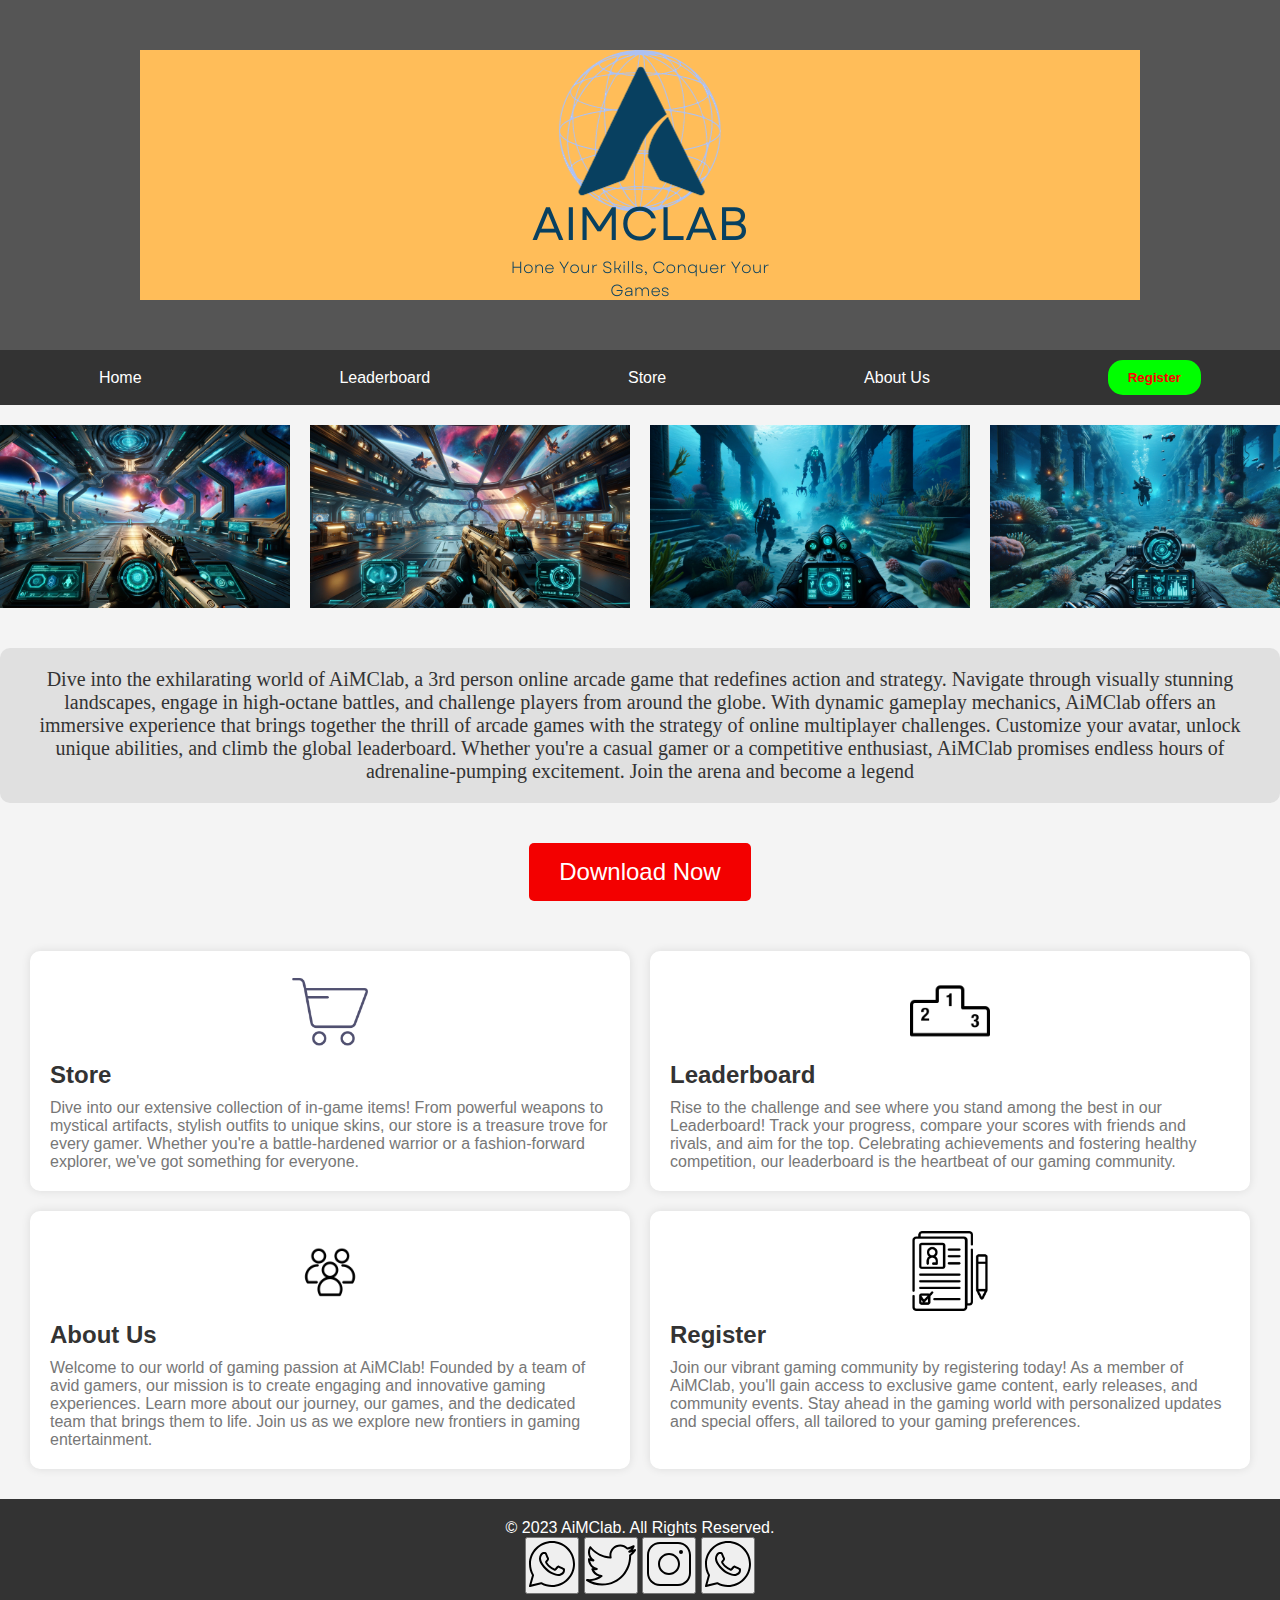
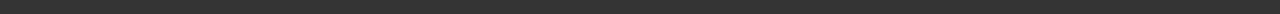
<file: aimclab/index.html>
<!DOCTYPE html>
<html lang="en">
<head>
    <meta charset="UTF-8">
    <meta name="viewport" content="width=device-width, initial-scale=1.0">
    <title>AiMClab - Home</title>
    <link rel="stylesheet" href="styles/home.css">
    
</head>
<body>
    <section id="banner">
        <img src="assets/AIMCLAB.png" alt="AiMClab Banner">
    </section>

    <nav>
        <a href="index.html">Home</a>
        <a href="leaderboard.html">Leaderboard</a>
        <a href="store.html">Store</a>
        <a href="amogus.html">About Us</a>
        <button id="registerBtn">Register</button>
    </nav>

    <div class="image-gallery">
        <img src="assets/foot1.png" alt="Image 1">
        <img src="assets/foot2.png" alt="Image 2">
        <img src="assets/foot3.png" alt="Image 3">
        <img src="assets/foot4.png" alt="Image 4">
    </div>

    <section id="description">
        <p>Dive into the exhilarating world of AiMClab, a 3rd person online arcade game that redefines action and strategy. Navigate through visually stunning landscapes, engage in high-octane battles, and challenge players from around the globe. With dynamic gameplay mechanics, AiMClab offers an immersive experience that brings together the thrill of arcade games with the strategy of online multiplayer challenges. Customize your avatar, unlock unique abilities, and climb the global leaderboard. Whether you're a casual gamer or a competitive enthusiast, AiMClab promises endless hours of adrenaline-pumping excitement. Join the arena and become a legend</p>
    </section>

    <div id="download-btn-container">
        <a href="path_to_download_link" class="download-btn">Download Now</a>
    </div>
    
    <section id="services">
        <div class="service">
            <a href="store.html" style="text-decoration: none; color: inherit;">
            <img src="assets/shop.png" alt="Store Service">
            <h2>Store</h2>
            <p>Dive into our extensive collection of in-game items! From powerful weapons to mystical artifacts, stylish outfits to unique skins, our store is a treasure trove for every gamer. Whether you're a battle-hardened warrior or a fashion-forward explorer, we've got something for everyone.</p>
        </a>
        </div>
        <div class="service">
            <a href="leaderboard.html" style="text-decoration: none; color: inherit;">
            <img src="assets/leaderb.png" alt="Leaderboard Service">
            <h2>Leaderboard</h2>
            <p>Rise to the challenge and see where you stand among the best in our Leaderboard! Track your progress, compare your scores with friends and rivals, and aim for the top. Celebrating achievements and fostering healthy competition, our leaderboard is the heartbeat of our gaming community.</p>
        </a>
        </div>
        <div class="service">
            <a href="amogus.html" style="text-decoration: none; color: inherit;">
            <img src="assets/aboutus.png" alt="About Us Service">
            <h2>About Us</h2>
            <p>Welcome to our world of gaming passion at AiMClab! Founded by a team of avid gamers, our mission is to create engaging and innovative gaming experiences. Learn more about our journey, our games, and the dedicated team that brings them to life. Join us as we explore new frontiers in gaming entertainment.</p>
        </a>
        </div>
        <div class="service">
            <a href="register.html" style="text-decoration: none; color: inherit;">
            <img src="assets/register.png" alt="Register Service">
            <h2>Register</h2>
            <p>Join our vibrant gaming community by registering today! As a member of AiMClab, you'll gain access to exclusive game content, early releases, and community events. Stay ahead in the gaming world with personalized updates and special offers, all tailored to your gaming preferences.</p>
        </a>
        </div>
    </section>
    
    <footer>
        <p>&copy; 2023 AiMClab. All Rights Reserved.</p>
        <div class="social-media-icons">
            <a href="https://saweria.co/A2202" target="_blank"><button class="social-button"><img src="assets/wa.svg" alt="Whatsapp"></button></a>
            <a href="https://twitter.com/binus_fess" target="_blank"><button class="social-button"><img src="assets/X.svg" alt="Twitter"></button></a>
            <a href="https://www.instagram.com/mazayasatrio/?utm_source=ig_web_button_share_sheet&igshid=OGQ5ZDc2ODk2ZA==" target="_blank"><button class="social-button"><img src="assets/insta.svg" alt="Instagram"></button></a>
            <a href="https://www.linkedin.com" target="_blank"><button class="social-button"><img src="assets/wa.svg" alt="LinkedIn"></button></a>
        </div>
    </footer>
    <script src="js/btn.js"></script>
</body>
</html>
</file>
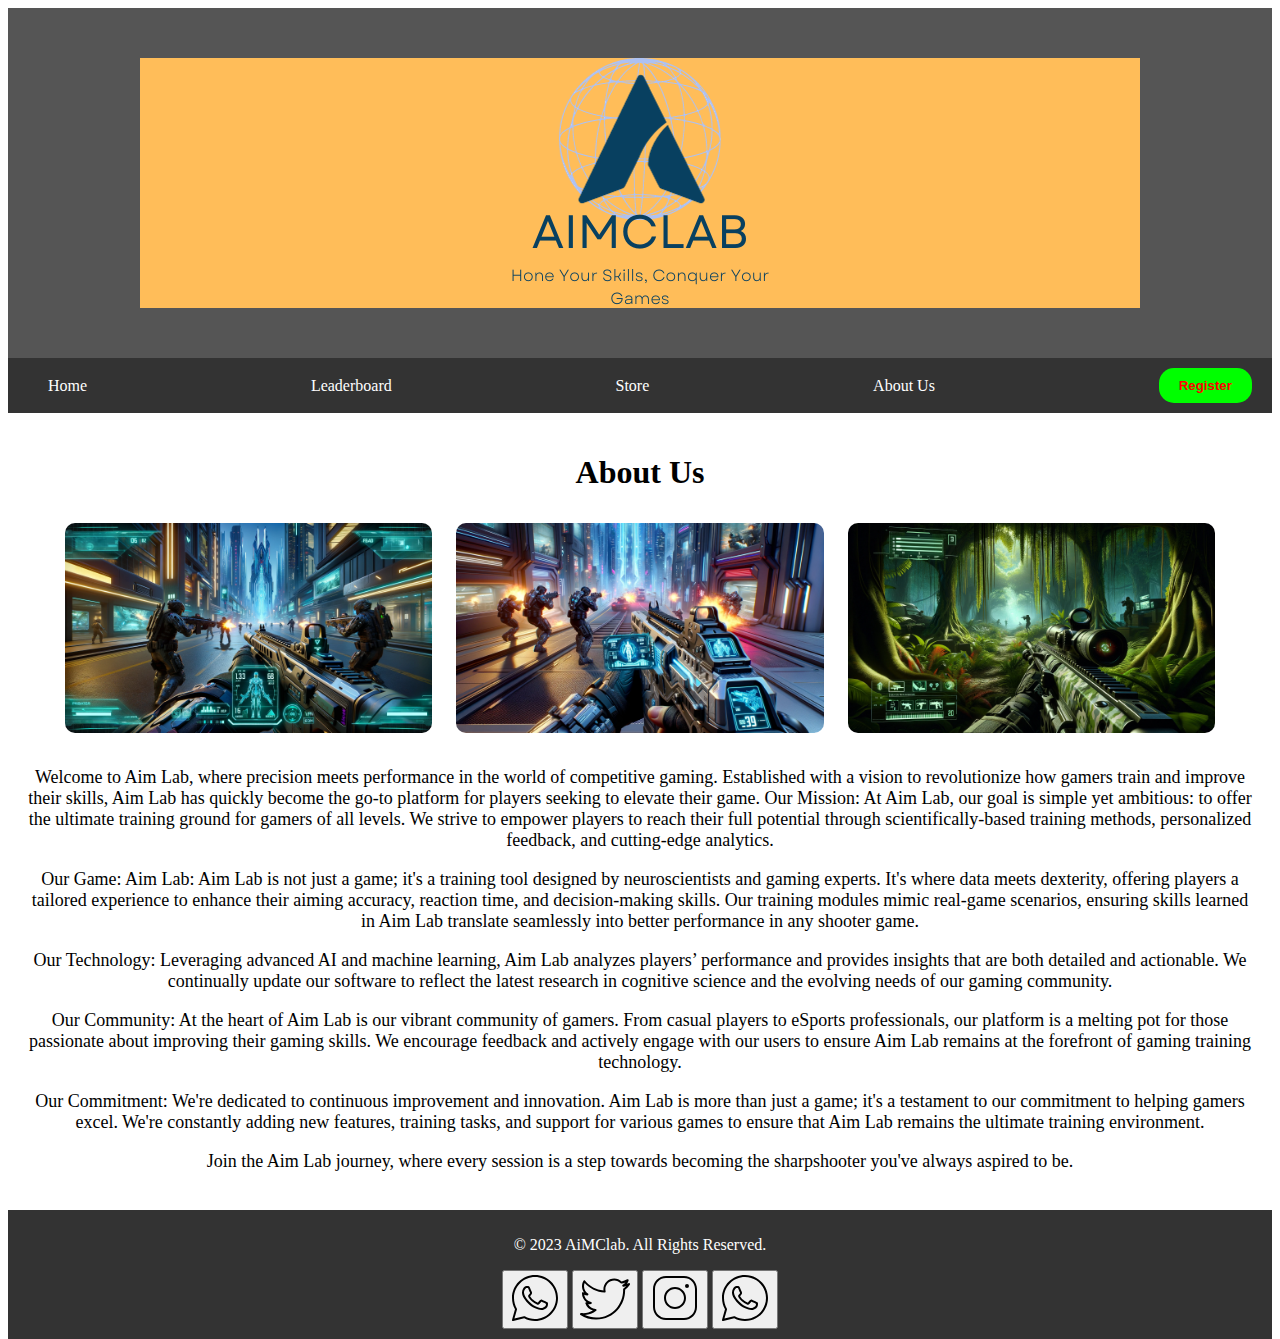
<file: aimclab/amogus.html>
<!DOCTYPE html>
<html lang="en">
<head>
    <meta charset="UTF-8">
    <meta name="viewport" content="width=device-width, initial-scale=1.0">
    <title>About Us - AiMClab</title>
    <link rel="stylesheet" href="styles/amogus.css">
    
    
</head>
<body>
    <section id="banner">
        <img src="assets/AIMCLAB.png" alt="AiMClab Banner">
    </section>
    
    <nav>
        <a href="index.html">Home</a>
        <a href="leaderboard.html">Leaderboard</a>
        <a href="store.html">Store</a>
        <a href="amogus.html">About Us</a>
        <button id="registerBtn">Register</button>
    </nav>

    
    <main class="about-us">
        <h1>About Us</h1>

        <div class="images">
            <img src="assets/gameplay1.png" alt="Image Description 1">
            <img src="assets/gamplay2.png" alt="Image Description 2">
            <img src="assets/gameplay3.png" alt="Image Description 3">
        </div>

       
        <div class="game-description">
            
                Welcome to Aim Lab, where precision meets performance in the world of competitive gaming. Established with a vision to revolutionize how gamers train and improve their skills, Aim Lab has quickly become the go-to platform for players seeking to elevate their game.

Our Mission: At Aim Lab, our goal is simple yet ambitious: to offer the ultimate training ground for gamers of all levels. We strive to empower players to reach their full potential through scientifically-based training methods, personalized feedback, and cutting-edge analytics.
</p><p>
Our Game: Aim Lab: Aim Lab is not just a game; it's a training tool designed by neuroscientists and gaming experts. It's where data meets dexterity, offering players a tailored experience to enhance their aiming accuracy, reaction time, and decision-making skills. Our training modules mimic real-game scenarios, ensuring skills learned in Aim Lab translate seamlessly into better performance in any shooter game.
</p><p>
Our Technology: Leveraging advanced AI and machine learning, Aim Lab analyzes players’ performance and provides insights that are both detailed and actionable. We continually update our software to reflect the latest research in cognitive science and the evolving needs of our gaming community.
</p><p>
Our Community: At the heart of Aim Lab is our vibrant community of gamers. From casual players to eSports professionals, our platform is a melting pot for those passionate about improving their gaming skills. We encourage feedback and actively engage with our users to ensure Aim Lab remains at the forefront of gaming training technology.
</p><p>
Our Commitment: We're dedicated to continuous improvement and innovation. Aim Lab is more than just a game; it's a testament to our commitment to helping gamers excel. We're constantly adding new features, training tasks, and support for various games to ensure that Aim Lab remains the ultimate training environment.
</p><p>
Join the Aim Lab journey, where every session is a step towards becoming the sharpshooter you've always aspired to be.
            </p>
        </div>
    </main>

    <footer>
        <p>&copy; 2023 AiMClab. All Rights Reserved.</p>
        <div class="social-media-icons">
            <a href="https://saweria.co/A2202" target="_blank"><button class="social-button"><img src="assets/wa.svg" alt="Whatsapp"></button></a>
            <a href="https://twitter.com/binus_fess" target="_blank"><button class="social-button"><img src="assets/X.svg" alt="Twitter"></button></a>
            <a href="https://www.instagram.com/mazayasatrio/?utm_source=ig_web_button_share_sheet&igshid=OGQ5ZDc2ODk2ZA==" target="_blank"><button class="social-button"><img src="assets/insta.svg" alt="Instagram"></button></a>
            <a href="https://www.linkedin.com" target="_blank"><button class="social-button"><img src="assets/wa.svg" alt="LinkedIn"></button></a>
        </div>
    </footer>
    <script src="js/btn.js"></script>
</body>
</html>
</file>
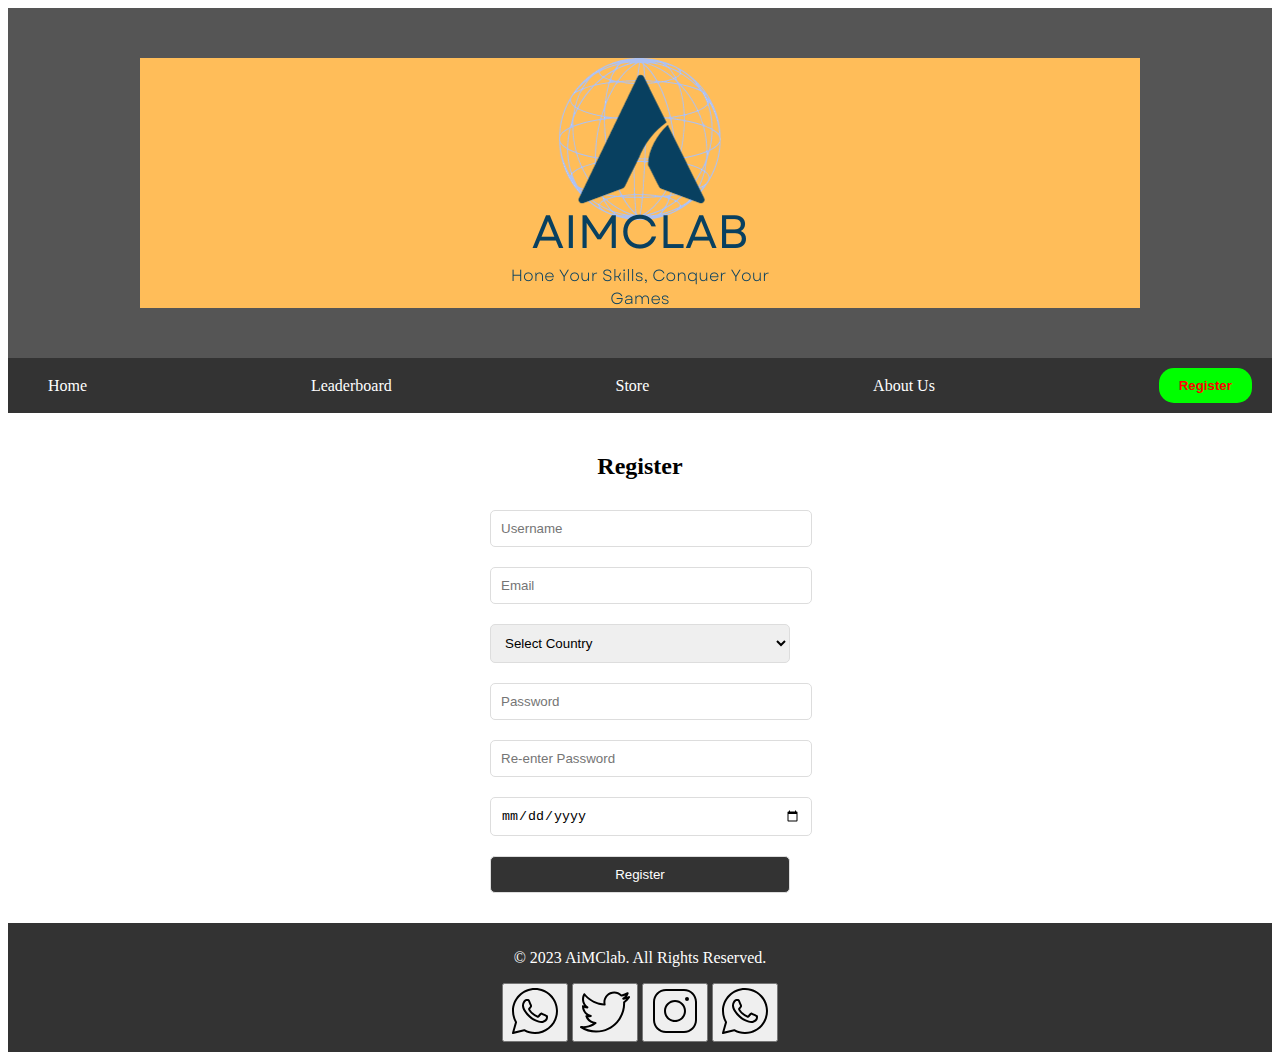
<file: aimclab/register.html>
<!DOCTYPE html>
<html lang="en">
<head>
    <meta charset="UTF-8">
    <meta name="viewport" content="width=device-width, initial-scale=1.0">
    <title>AiMClab - Home</title>
    <link rel="stylesheet" href="styles/register.css">
    <script src="js/btn.js"></script>
</head>
<body>
    <section id="banner">
        <img src="assets/AIMCLAB.png" alt="AiMClab Banner">
    </section>

    <nav>
        <a href="index.html">Home</a>
        <a href="leaderboard.html">Leaderboard</a>
        <a href="store.html">Store</a>
        <a href="amogus.html">About Us</a>
        <button id="registerBtn">Register</button>
    </nav>
    <div class="registration-form">
        <h2>Register</h2>
        <form id="registrationForm">
            <input type="text" id="username" name="username" placeholder="Username" required>
            <input type="email" id="email" name="email" placeholder="Email" required>
            <select id="country" name="country" required>
                <option value="">Select Country</option>
                
                <option value="USA">USA</option>
                <option value="Canada">Canada</option>
                <option value="Indonesia">Indonesia</option>
                <option value="India">India</option>
                <option value="UK">United Kingdom</option>
                <option value="Germany">Germany</option>
                <option value="France">France</option>
            </select>
            <input type="password" id="password" name="password" placeholder="Password" required>
            <input type="password" id="confirmPassword" name="confirmPassword" placeholder="Re-enter Password" required>
            <input type="date" id="dob" name="dob" placeholder="Date of Birth" required>
            <button type="submit">Register</button>
        </form>
        <div id="errorMessage"></div>
    </div>
    <footer>
        <p>&copy; 2023 AiMClab. All Rights Reserved.</p>
        <div class="social-media-icons">
            <a href="https://saweria.co/A2202" target="_blank"><button class="social-button"><img src="assets/wa.svg" alt="Whatsapp"></button></a>
            <a href="https://twitter.com/binus_fess" target="_blank"><button class="social-button"><img src="assets/X.svg" alt="Twitter"></button></a>
            <a href="https://www.instagram.com/mazayasatrio/?utm_source=ig_web_button_share_sheet&igshid=OGQ5ZDc2ODk2ZA==" target="_blank"><button class="social-button"><img src="assets/insta.svg" alt="Instagram"></button></a>
            <a href="https://www.linkedin.com" target="_blank"><button class="social-button"><img src="assets/wa.svg" alt="LinkedIn"></button></a>
        </div>
    </footer>
    <script src="js/btn.js"></script>
    <script src="js/reg.js"></script>
</body>
</html>
</file>
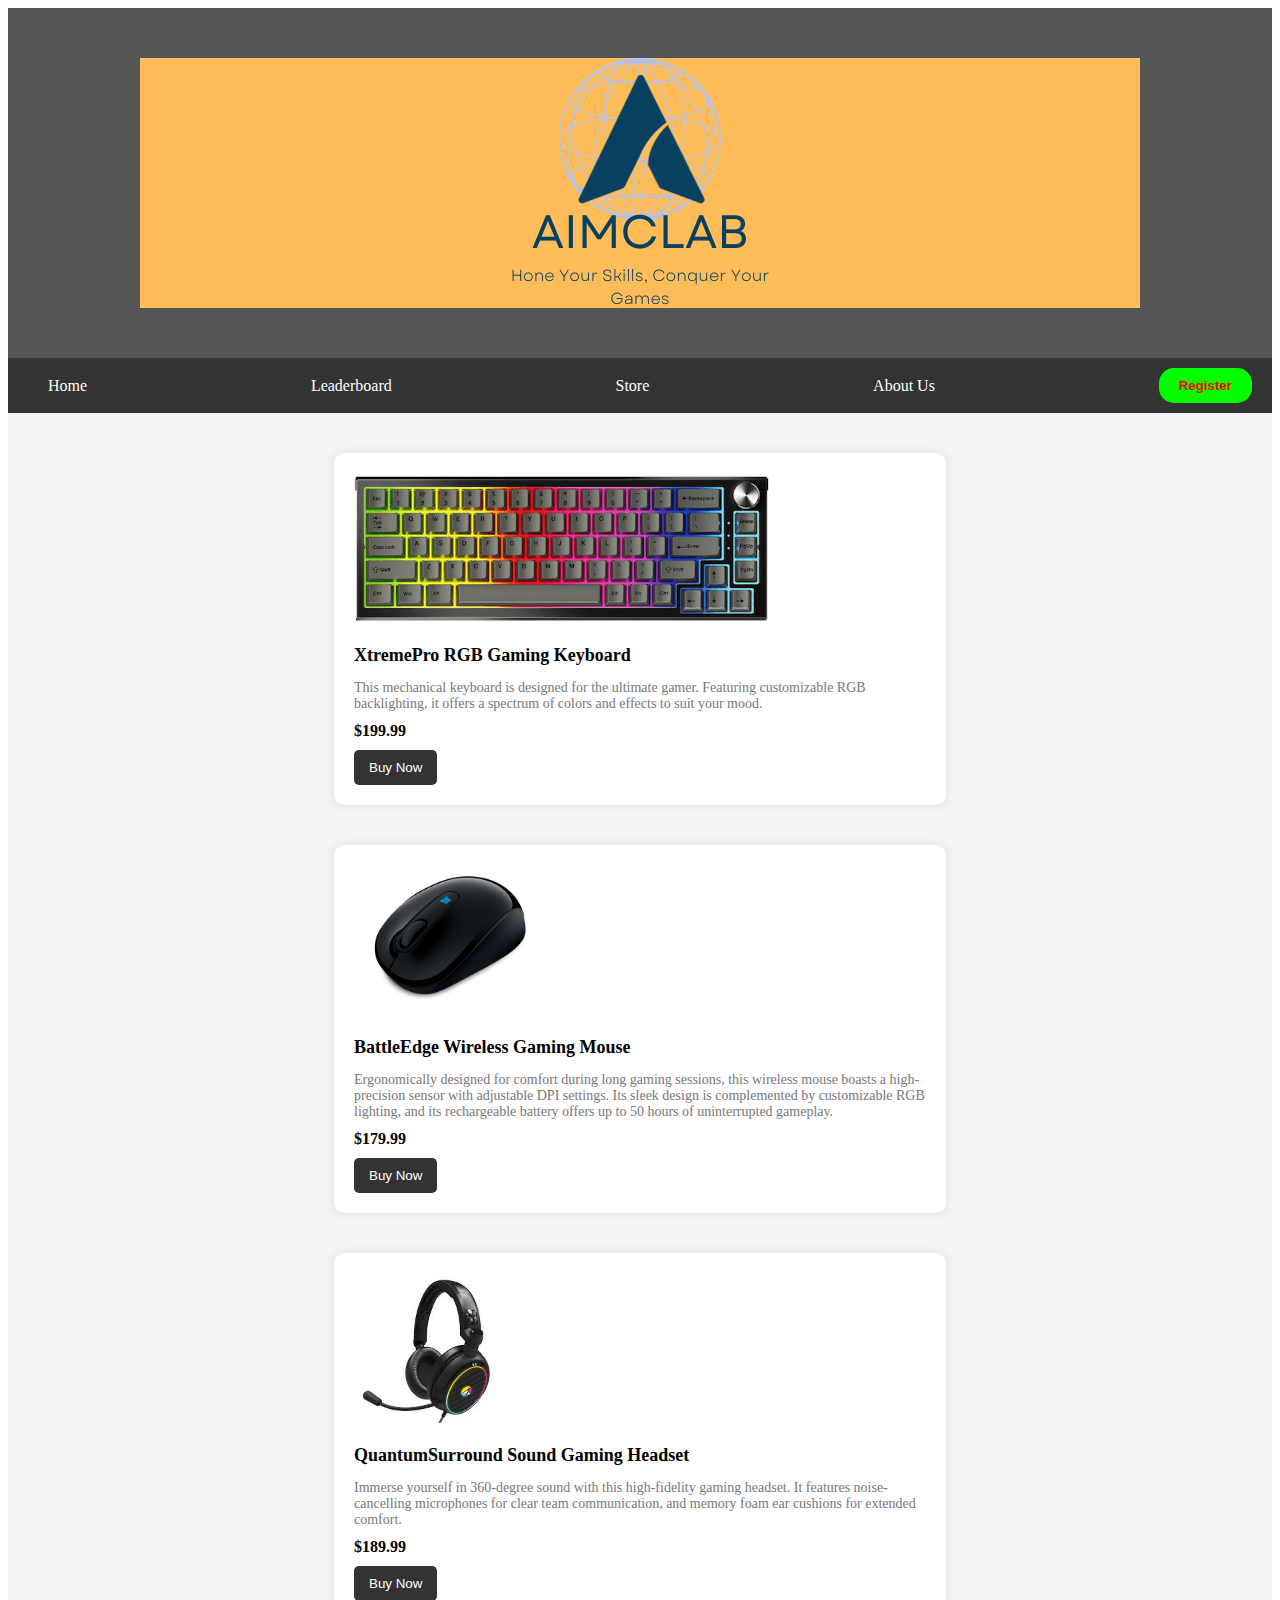
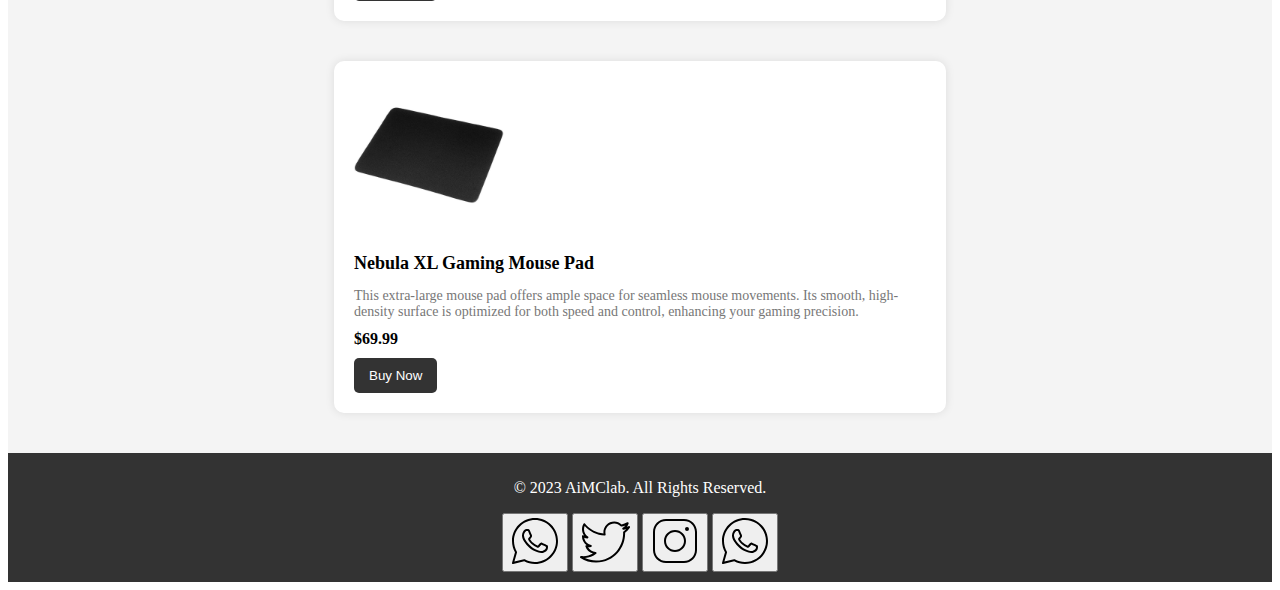
<file: aimclab/store.html>
<!DOCTYPE html>
<html lang="en">
<head>
    <meta charset="UTF-8">
    <meta name="viewport" content="width=device-width, initial-scale=1.0">
    <title>AiMClab - Store</title>
    <link rel="stylesheet" href="styles/store.css">
</head>
<body>
    <section id="banner">
        <img src="assets/AIMCLAB.png" alt="AiMClab Banner">
    </section>


    <nav>
        <a href="index.html">Home</a>
        <a href="leaderboard.html">Leaderboard</a>
        <a href="store.html">Store</a>
        <a href="amogus.html">About Us</a>
        <button id="registerBtn">Register</button>
    </nav>

    <section id="products">
        <div class="product">
            <img src="assets/keyboard1.png" alt="Product 1">
            <h3>XtremePro RGB Gaming Keyboard</h3>
            <p>This mechanical keyboard is designed for the ultimate gamer. Featuring customizable RGB backlighting, it offers a spectrum of colors and effects to suit your mood. </p>
            <span>$199.99</span>
            <button>Buy Now</button>
        </div>
        
        <div class="product">
            <img src="assets/mouse.jpg" alt="Product 2">
            <h3>BattleEdge Wireless Gaming Mouse</h3>
            <p>Ergonomically designed for comfort during long gaming sessions, this wireless mouse boasts a high-precision sensor with adjustable DPI settings. Its sleek design is complemented by customizable RGB lighting, and its rechargeable battery offers up to 50 hours of uninterrupted gameplay.</p>
            <span>$179.99</span>
            <button>Buy Now</button>
        </div>
        
        <div class="product">
            <img src="assets/headset.jpg" alt="Product 3">
            <h3>QuantumSurround Sound Gaming Headset</h3>
            <p> Immerse yourself in 360-degree sound with this high-fidelity gaming headset. It features noise-cancelling microphones for clear team communication, and memory foam ear cushions for extended comfort. </p>
            <span>$189.99</span>
            <button>Buy Now</button>
        </div>
        
        <div class="product">
            <img src="assets/mousepad.jpg" alt="Product 4">
            <h3>Nebula XL Gaming Mouse Pad</h3>
            <p>This extra-large mouse pad offers ample space for seamless mouse movements. Its smooth, high-density surface is optimized for both speed and control, enhancing your gaming precision.</p>
            <span>$69.99</span>
            <button>Buy Now</button>
        </div>
    </section>

    <footer>
        <p>&copy; 2023 AiMClab. All Rights Reserved.</p>
        <div class="social-media-icons">
            <a href="https://saweria.co/A2202" target="_blank"><button class="social-button"><img src="assets/wa.svg" alt="Whatsapp"></button></a>
            <a href="https://twitter.com/binus_fess" target="_blank"><button class="social-button"><img src="assets/X.svg" alt="Twitter"></button></a>
            <a href="https://www.instagram.com/mazayasatrio/?utm_source=ig_web_button_share_sheet&igshid=OGQ5ZDc2ODk2ZA==" target="_blank"><button class="social-button"><img src="assets/insta.svg" alt="Instagram"></button></a>
            <a href="https://www.linkedin.com" target="_blank"><button class="social-button"><img src="assets/wa.svg" alt="LinkedIn"></button></a>
        </div>
    </footer>
    <script src="js/btn.js"></script>
</body> 
</html>
</file>
<file: aimclab/styles/home.css>
* {
    margin: 0;
    padding: 0;
    box-sizing: border-box;
}

body {
    font-family: Arial, sans-serif;
    background-color: #f4f4f4;
    display: flex;
    flex-direction: column; 
    min-height: 100vh; 
}

nav {
    display: flex;
    justify-content: space-around;
    align-items: center;
    background-color: #333;
    padding: 10px 0;
}

nav a {
    color: white;
    text-decoration: none;
    margin: 0 20px;
    transition: color 0.3s;
}

nav a:hover {
    color: #f4f4f4;
}

nav button {
    background-color: #f4f4f4;
    color: #333;
    padding: 5px 15px;
    border: none;
    cursor: pointer;
    transition: background-color 0.3s;
}

nav button:hover {
    background-color: #ddd;
}

#description {
    font-family: "Georgia", serif;  
    font-size: 20px;  
    padding: 20px;
    background-color: #e0e0e0;  
    border-radius: 10px;  
    margin: 20px 0;  
    color: #333;  
    text-align: center;
}

#download-btn-container {
    text-align: center; 
    margin: 20px 0; 
}

.download-btn {
    display: inline-block;
    padding: 15px 30px; 
    background-color: #f30000; 
    color: #fff; 
    font-size: 24px; 
    border: none; 
    border-radius: 5px; 
    text-decoration: none; 
    transition: background-color 0.3s; 
}

.download-btn:hover {
    background-color: #555; 
}

#registerBtn {
    border-radius: 15px;  
    font-weight: bold;  
    background-color: #00FF00;  
    color: red;  
    padding: 10px 20px;  
    border: none;  
    cursor: pointer;  
    transition: background-color 0.3s;  
}


#registerBtn:hover {
    background-color: #00CC00;  
}

.image-gallery {
    display: flex;  
    justify-content: center; 
    margin: 20px 0; 
}

.image-gallery img {
    width: 25%; 
    max-width: 100%;
    height: auto; 
    margin: 0 10px; 
}


/* Banner */
#banner {
    width: 100%;
    display: flex;
    justify-content: center;
    align-items: center;
    padding: 50px 0;
    background-color: #555;
}

#banner img {
    max-width: 100%;
    height: auto;
}

/* Services */
#services {
    display: flex;
    flex-wrap: wrap;
    justify-content: space-between;
    padding: 20px;
}

.service {
    flex: 0 0 calc(50% - 20px); 
    margin: 10px;
    background-color: white;
    padding: 20px;
    box-shadow: 0 0 10px rgba(0,0,0,0.1);
    border-radius: 10px;
    transition: background-color 0.3s;
}

.service h2 {
    margin-bottom: 10px;
    font-size: 24px;
    color: #333;
}

.service p {
    font-size: 16px;
    color: #777;
}

.service img {
    max-width: 80px;  
    height: auto;
    display: block;
    margin: 0 auto 10px;  
}

.service:hover {
    background-color: #f7f7f7;  
    cursor: pointer; 
}

#actions {
    display: flex;
    justify-content: center;
    align-items: center;
    padding: 50px 0;
}

#actions a {
    margin: 0 20px;
}

#actions img {
    width: 30px;
    height: 30px;
}

footer {
    background-color: #333;
    color: white;
    text-align: center;
    padding: 20px 0;
}

html, body {
    height: 100%; 
    margin: 0; 
}

main {
    flex-grow: 1; 
}
</file>
<file: aimclab/styles/amogus.css>
html, body {
    height: 100%; 
}

body {
    display: flex;
    flex-direction: column; 
    min-height: 100vh; 
}

main {
    flex-grow: 1; 
}

.about-us {
    text-align: center;
    padding: 20px;
}

.images img {
    width: 30%;  
    margin: 10px; 
    border-radius: 10px; 
}

.game-description {
    margin-top: 20px;
    font-size: 18px; 
}
footer {
    background-color: #333;
    color: #fff;
    text-align: center;
    padding: 10px 0;
}

#registerBtn {
    border-radius: 15px;  
    font-weight: bold;  
    background-color: #00FF00;  
    color: red; 
    padding: 10px 20px;  
    border: none;  
    cursor: pointer;  
    transition: background-color 0.3s;  
}

#registerBtn:hover {
    background-color: #00CC00;  
}
#banner {
    width: 100%;
    display: flex;
    justify-content: center;
    align-items: center;
    padding: 50px 0;
    background-color: #555;
}

#banner img {
    max-width: 100%;
    height: auto;
}

nav {
    background-color: #333;
    color: #fff;
    padding: 10px 20px;
    display: flex;
    justify-content: space-between;
    align-items: center;
}

nav a, nav button {
    color: #fff;
    text-decoration: none;
    margin-left: 20px;
}

nav button {
    padding: 5px 10px;
    background-color: #555;
    border: none;
    border-radius: 5px;
    cursor: pointer;
}

nav button:hover {
    background-color: #777;
}
</file>
<file: aimclab/styles/register.css>
#banner {
    width: 100%;
    display: flex;
    justify-content: center;
    align-items: center;
    padding: 50px 0;
    background-color: #555;
}

#banner img {
    max-width: 100%;
    height: auto;
}



nav {
    background-color: #333;
    color: #fff;
    padding: 10px 20px;
    display: flex;
    justify-content: space-between;
    align-items: center;
}

nav a, nav button {
    color: #fff;
    text-decoration: none;
    margin-left: 20px;
}

nav button {
    padding: 5px 10px;
    background-color: #555;
    border: none;
    border-radius: 5px;
    cursor: pointer;
}

nav button:hover {
    background-color: #777;
}

.registration-form {
    width: 300px;
    margin: auto;
    padding: 20px;
    text-align: center;
    /* Add any additional styles to match your site's theme */
}

.registration-form input, 
.registration-form select, 
.registration-form button {
    width: 100%;
    padding: 10px;
    margin: 10px 0;
    border: 1px solid #ddd;
    border-radius: 5px;
}

.registration-form button {
    background-color: #333;
    color: white;
    cursor: pointer;
}

.registration-form button:hover {
    background-color: #555;
}



footer {
    background-color: #333;
    color: #fff;
    text-align: center;
    padding: 10px 0;
}

#registerBtn {
    border-radius: 15px;  /* Rounded edges */
    font-weight: bold;  /* Making the text bold */
    background-color: #00FF00;  /* Bright green color */
    color: red;  /* White text for better visibility */
    padding: 10px 20px;  /* Adequate padding for better appearance */
    border: none;  /* Remove default border */
    cursor: pointer;  /* Cursor changes to pointer to indicate it's clickable */
    transition: background-color 0.3s;  /* Smooth transition for hover effect */
}

#registerBtn:hover {
    background-color: #00CC00;  /* Slightly darker green on hover for visual feedback */
}
</file>
<file: aimclab/styles/store.css>
#banner {
    width: 100%;
    display: flex;
    justify-content: center;
    align-items: center;
    padding: 50px 0;
    background-color: #555;
}

#banner img {
    max-width: 100%;
    height: auto;
}



nav {
    background-color: #333;
    color: #fff;
    padding: 10px 20px;
    display: flex;
    justify-content: space-between;
    align-items: center;
}

nav a, nav button {
    color: #fff;
    text-decoration: none;
    margin-left: 20px;
}

nav button {
    padding: 5px 10px;
    background-color: #555;
    border: none;
    border-radius: 5px;
    cursor: pointer;
}

nav button:hover {
    background-color: #777;
}


#products {
    display: flex;
    flex-wrap: wrap;
    justify-content: space-around;
    padding: 20px;
    background-color: #f4f4f4;
}


.product {
    flex: 0 0 calc(50% - 40px); /* Take up half the container width minus margins */
    margin: 20px;
    background-color: white;
    padding: 20px;
    box-shadow: 0 0 10px rgba(0,0,0,0.1);
    border-radius: 10px;
}

.product img {
    width: auto; 
    height: 150px; 
    object-fit: cover; 
    display: inline-block;
    text-align: center;
    margin-bottom: 0 auto;
}

.product h3 {
    margin-bottom: 10px;
    font-size: 18px;
}

.product p {
    margin-bottom: 10px;
    font-size: 14px;
    color: #777;
}

.product span {
    display: block;
    margin-bottom: 10px;
    font-size: 16px;
    font-weight: bold;
}

.product button {
    background-color: #333;
    color: white;
    padding: 10px 15px;
    border: none;
    cursor: pointer;
    border-radius: 5px;
    transition: background-color 0.3s;
}

.product button:hover {
    background-color: #555;
}

footer {
    background-color: #333;
    color: #fff;
    text-align: center;
    padding: 10px 0;
}

#registerBtn {
    border-radius: 15px;  /* Rounded edges */
    font-weight: bold;  /* Making the text bold */
    background-color: #00FF00;  /* Bright green color */
    color: red;  /* White text for better visibility */
    padding: 10px 20px;  /* Adequate padding for better appearance */
    border: none;  /* Remove default border */
    cursor: pointer;  /* Cursor changes to pointer to indicate it's clickable */
    transition: background-color 0.3s;  /* Smooth transition for hover effect */
}

#registerBtn:hover {
    background-color: #00CC00;  /* Slightly darker green on hover for visual feedback */
}
</file>
